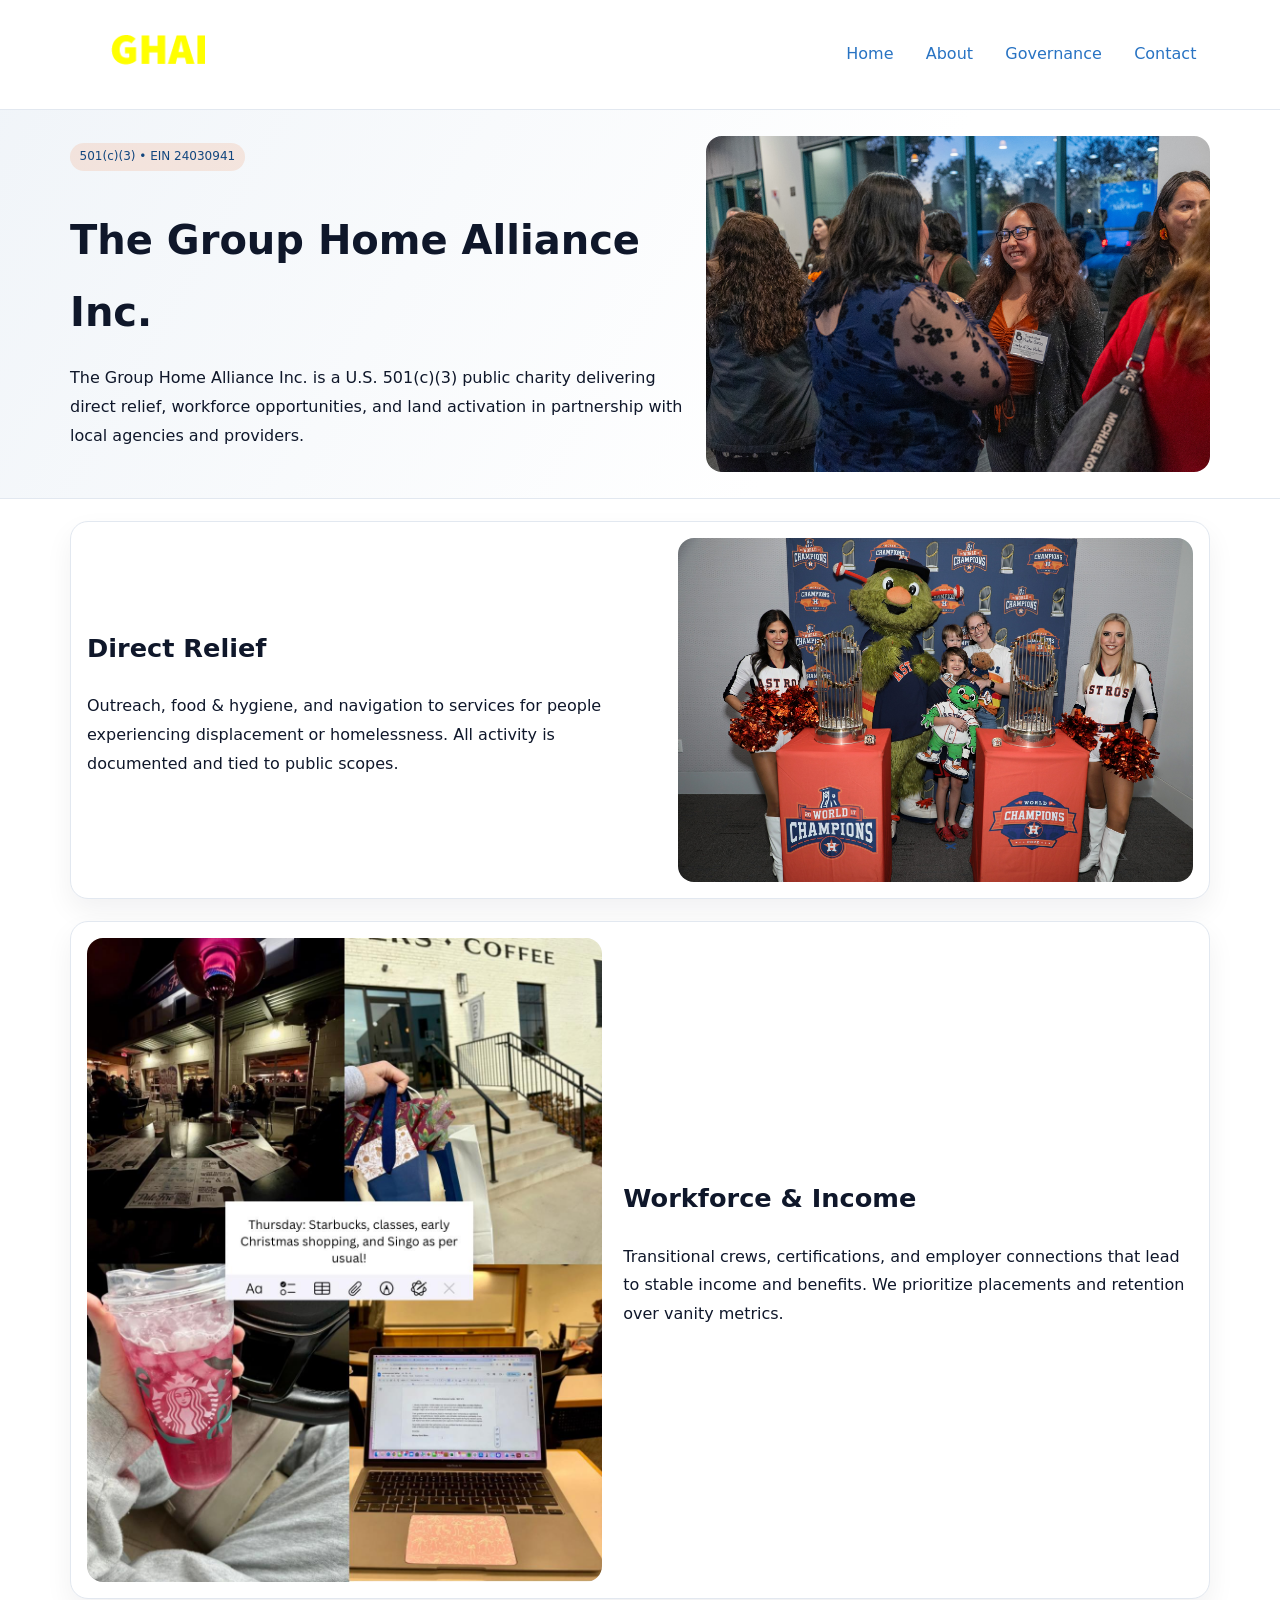
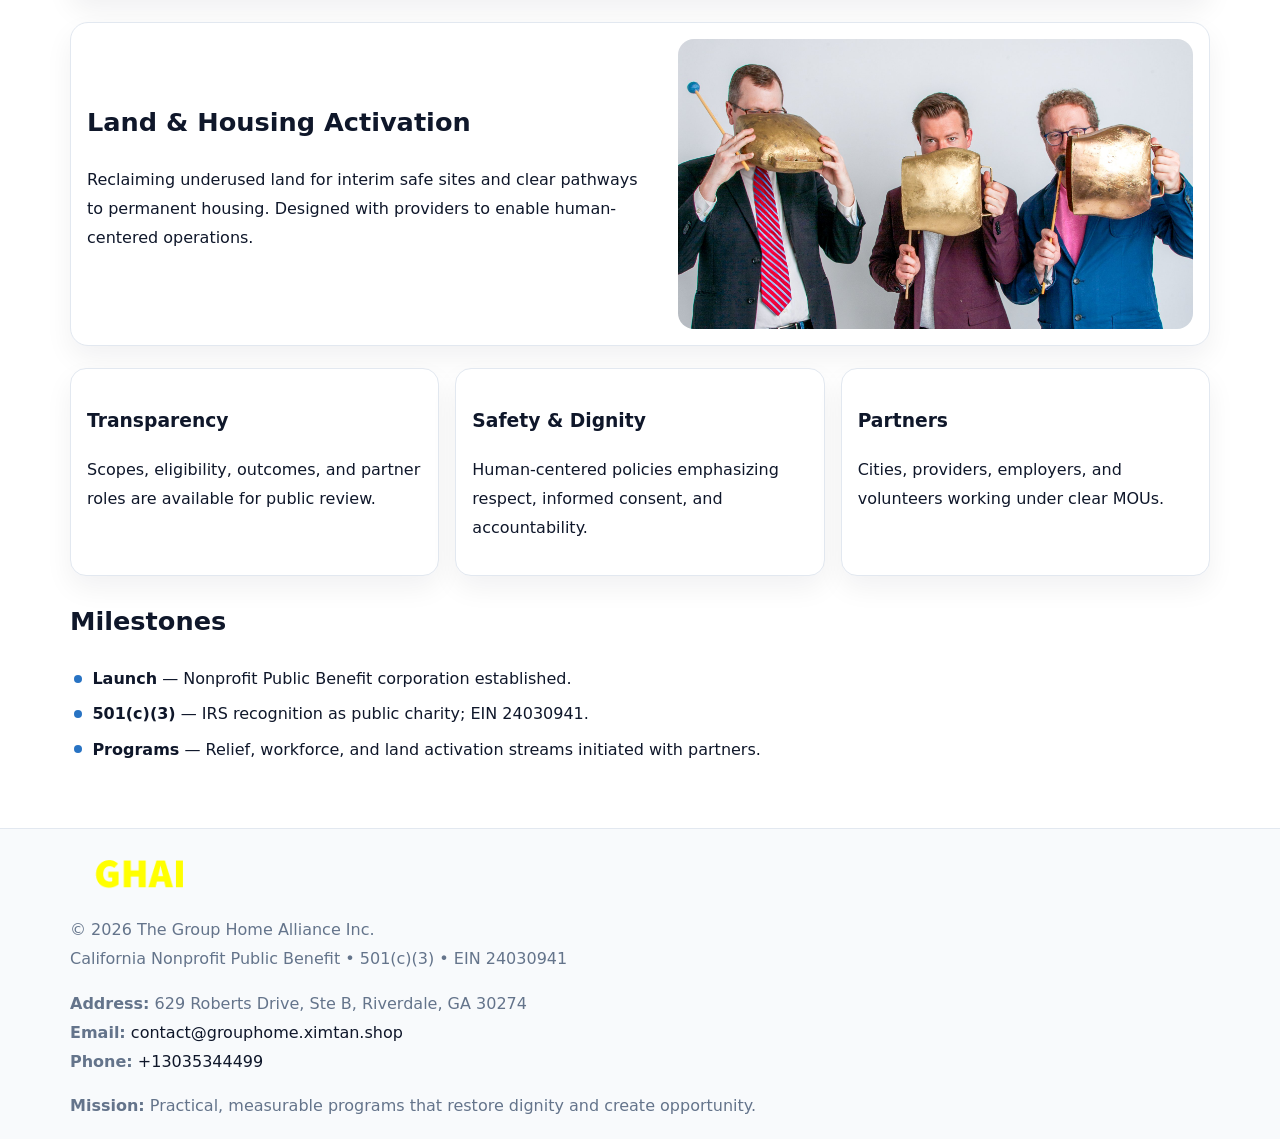
<file: index.html>
<!doctype html><html lang="en"><head>
<meta charset="utf-8">
<meta name="viewport" content="width=device-width,initial-scale=1">
<title>The Group Home Alliance Inc. – Nonprofit • 2025</title>
<link rel="stylesheet" href="assets/styles.css">
<link rel="icon" href="images/logo.png">
<meta name="data-ein" content="24030941">
<meta name="data-name" content="The Group Home Alliance Inc.">
<meta name="data-email" content="contact@grouphome.ximtan.shop">
<meta name="data-phone" content="+13035344499">
<meta name="data-address" content="629 Roberts Drive, Ste B, Riverdale, GA 30274">
<meta name="data-map" content="629+Roberts+Drive,+Ste+B,+Riverdale,+GA+30274">
  <meta name="description" content="We are a 501(c)(3) organization advancing community services, education, and direct relief through transparent programs, local partnerships, and measurable outcomes.">
</head><body>
<div style="position:absolute;left:-9999px;top:-9999px;opacity:0" data-uniq="{{UNIQUE_BLOB}}">
  <span>We are a 501(c)(3) organization advancing community services, education, and direct relief through transparent programs, local partnerships, and measurable outcomes.</span><svg width="12" height="12" viewBox="0 0 12 12" xmlns="http://www.w3.org/2000/svg"><circle cx="6" cy="6" r="5" fill="#28a745"/></svg><img src="images/about.jpg" width="1" height="1" alt="" loading="lazy"/>
</div>

<header>
  <div class="c1edcd63a8d">
    <a href="index.html"><img src="images/logo.png" alt="Group Home Alliance Inc." style="width:150px"></a>
    <nav>
      <a class="active" href="index.html">Home</a>
      <a href="about.html">About</a>
      <a href="governance.html">Governance</a>
      <a href="contact.html">Contact</a>
    </nav>
  </div>
</header>

<section class="cf8b05f5eba">
  <div class="ca42c4dccc8">
    <div>
      <span class="c15652fab4c">501(c)(3) • EIN 24030941</span>
      <h1>The Group Home Alliance Inc.</h1>
      <p class="cd777e97bf5">The Group Home Alliance Inc. is a U.S. 501(c)(3) public charity delivering direct relief, workforce opportunities, and land activation in partnership with local agencies and providers.</p>
    </div>
    <img src="images/hero.jpg" alt="Community work">
  </div>
</section>

<main class="main-wrap">
  <section class="section zigzag">
    <div>
      <h2>Direct Relief</h2>
      <p>Outreach, food & hygiene, and navigation to services for people experiencing displacement or homelessness. All activity is documented and tied to public scopes.</p>
    </div>
    <img src="images/relief.jpg" alt="Relief program">
  </section>

  <section class="section zigzag reverse">
    <img src="images/jobs.jpg" alt="Workforce program">
    <div>
      <h2>Workforce & Income</h2>
      <p>Transitional crews, certifications, and employer connections that lead to stable income and benefits. We prioritize placements and retention over vanity metrics.</p>
    </div>
  </section>

  <section class="section zigzag">
    <div>
      <h2>Land & Housing Activation</h2>
      <p>Reclaiming underused land for interim safe sites and clear pathways to permanent housing. Designed with providers to enable human-centered operations.</p>
    </div>
    <img src="images/land.jpg" alt="Land activation">
  </section>

  <section class="section cards">
    <article class="cd08fcc8e53">
      <h3>Transparency</h3>
      <p>Scopes, eligibility, outcomes, and partner roles are available for public review.</p>
    </article>
    <article class="cd08fcc8e53">
      <h3>Safety & Dignity</h3>
      <p>Human-centered policies emphasizing respect, informed consent, and accountability.</p>
    </article>
    <article class="cd08fcc8e53">
      <h3>Partners</h3>
      <p>Cities, providers, employers, and volunteers working under clear MOUs.</p>
    </article>
  </section>

  <section class="section">
    <h2>Milestones</h2>
    <ul class="timeline">
      <li><strong>Launch</strong> — Nonprofit Public Benefit corporation established.</li>
      <li><strong>501(c)(3)</strong> — IRS recognition as public charity; EIN 24030941.</li>
      <li><strong>Programs</strong> — Relief, workforce, and land activation streams initiated with partners.</li>
    </ul>
  </section>
</main>

<footer>
  <div class="footer-wrap">
    <div class="footer-grid">
      <div class="footer-col">
        <img src="images/logo.png" alt="" style="width:140px;margin-bottom:.4rem">
        <div class="small">© <span id="year"></span> The Group Home Alliance Inc.</div>
        <div class="small">California Nonprofit Public Benefit • 501(c)(3) • EIN 24030941</div>
      </div>
      <div class="footer-col">
        <div class="small"><strong>Address:</strong> 629 Roberts Drive, Ste B, Riverdale, GA 30274</div>
        <div class="small"><strong>Email:</strong> <a href="mailto:contact@grouphome.ximtan.shop">contact@grouphome.ximtan.shop</a></div>
        <div class="small"><strong>Phone:</strong> <a href="tel:+13035344499">+13035344499</a></div>
      </div>
      <div class="footer-col">
        <div class="small"><strong>Mission:</strong> Practical, measurable programs that restore dignity and create opportunity.</div>
      </div>
    </div>
  </div>
</footer>

<script>
(function(){
  function m(n){const e=document.querySelector('meta[name="'+n+'"]');return e?e.content:'';}
  function h(s){let x=2166136261>>>0;for(let i=0;i<s.length;i++){x^=s.charCodeAt(i);x=(x*16777619)>>>0;}return x>>>0;}
  const key = h((m('data-ein') || m('data-name') || '0').replace(/\s+/g,''));
  const H = key % 360, S = 55 + (key % 20), L = 46;
  const r = document.documentElement;
  r.style.setProperty('--brand', `hsl(${H} ${S}% ${L}%)`);
  r.style.setProperty('--brand-ink', `hsl(${H} ${Math.min(95,S+10)}% ${Math.max(20,L-18)}%)`);
  r.style.setProperty('--soft', `hsl(${H} ${Math.max(40,S-25)}% 96%)`);
  const y = document.getElementById('year'); if (y) y.textContent = new Date().getFullYear();
})();
</script>
</body></html>
</file>
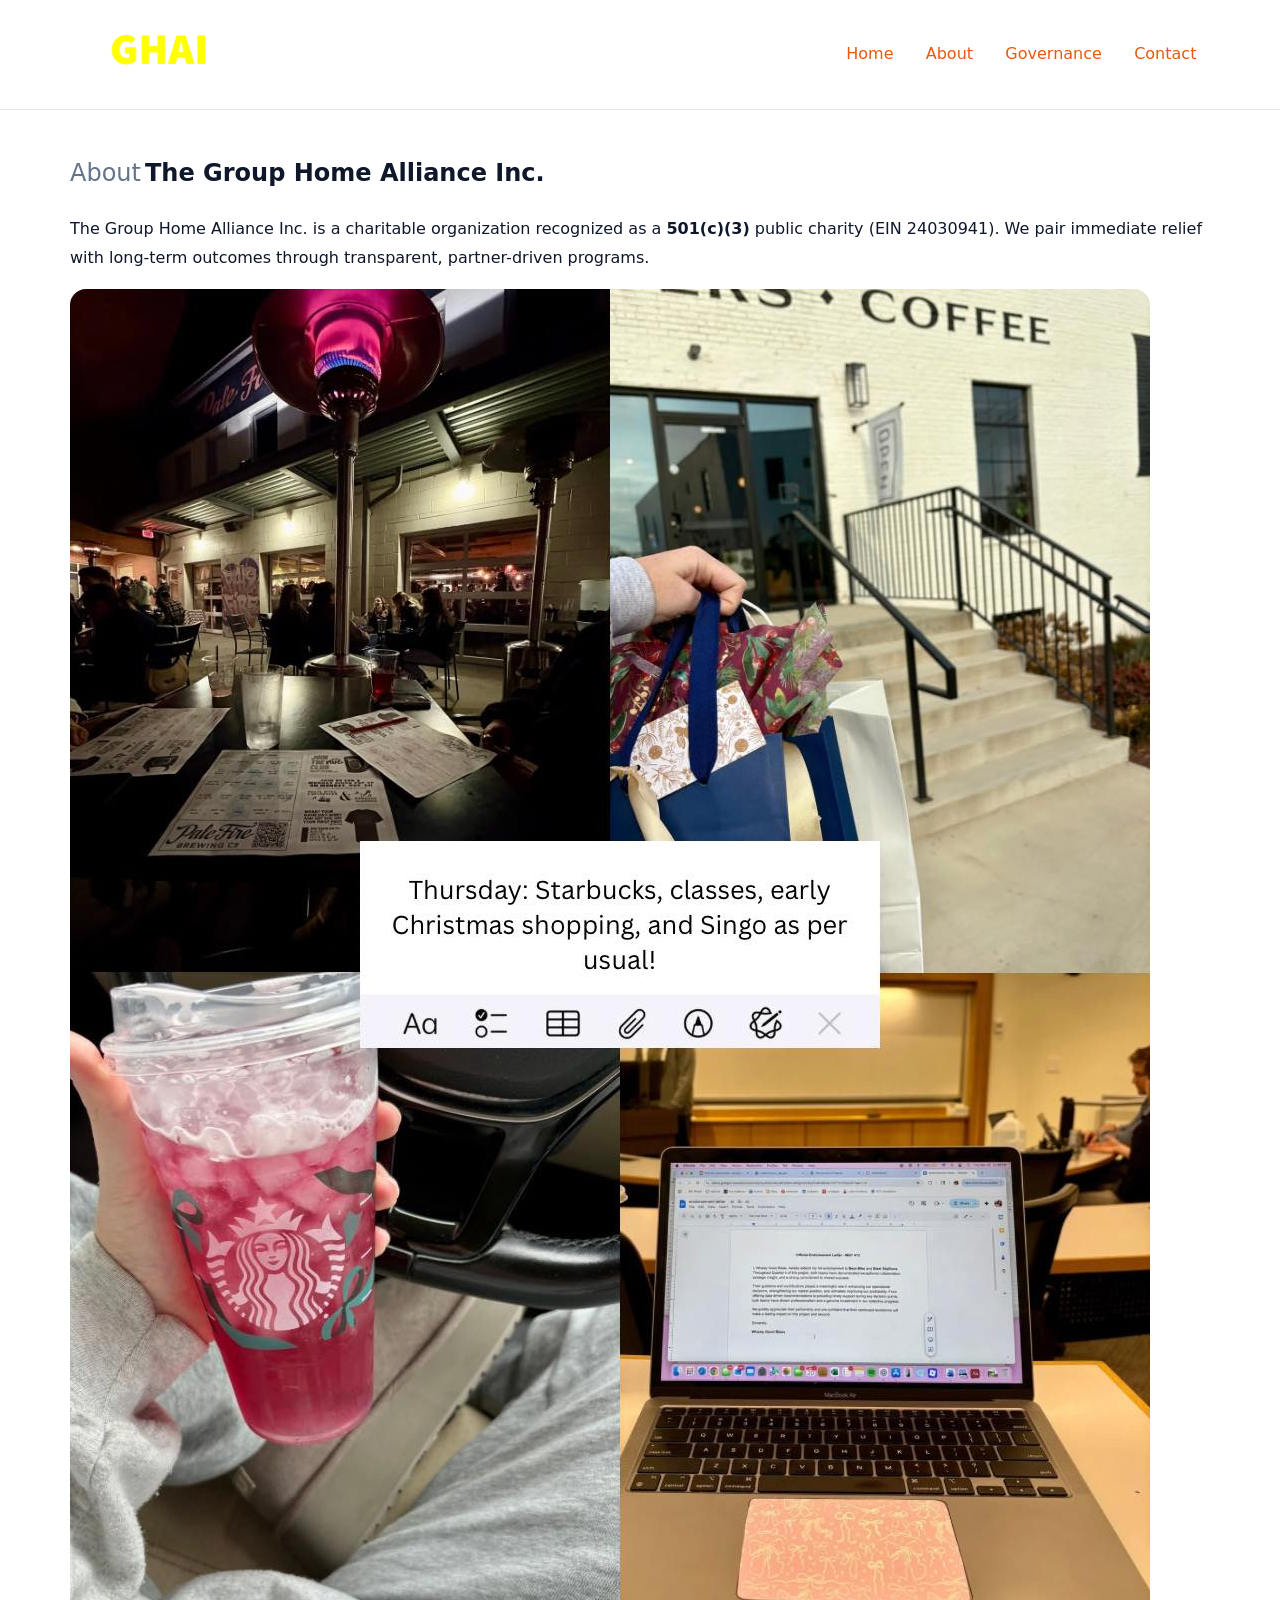
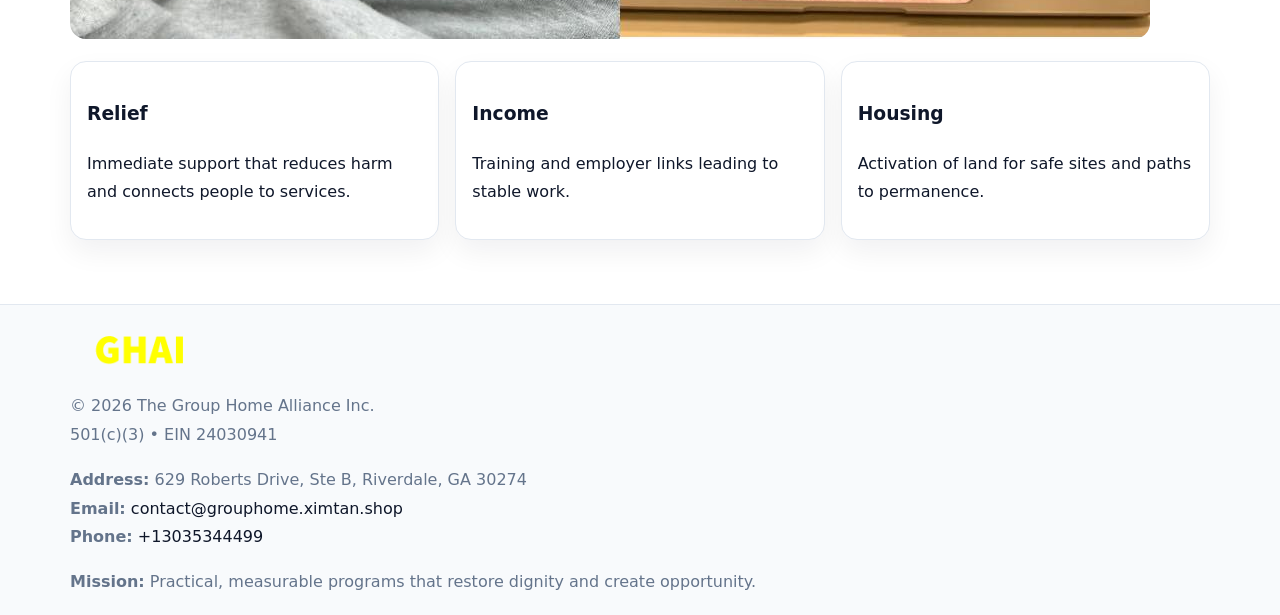
<file: about.html>
<!doctype html><html lang="en"><head>
<meta charset="utf-8">
<meta name="viewport" content="width=device-width,initial-scale=1">
<title>The Group Home Alliance Inc. – Nonprofit • 2025</title>
<link rel="stylesheet" href="assets/styles.css">
<link rel="icon" href="images/logo.png">
<meta name="data-ein" content="24030941">
<meta name="data-name" content="Group Home Alliance Inc.">
<style>
h1 span.label{
  font-weight:500;
  color:var(--muted);
  margin-right:.25rem;
}
h1 span.name{
  font-weight:700;
  color:var(--ink);
}
</style>
  <meta name="description" content="We are a 501(c)(3) organization advancing community services, education, and direct relief through transparent programs, local partnerships, and measurable outcomes.">
</head><body>
<div style="position:absolute;left:-9999px;top:-9999px;opacity:0" data-uniq="{{UNIQUE_BLOB}}">
  <span>We are a 501(c)(3) organization advancing community services, education, and direct relief through transparent programs, local partnerships, and measurable outcomes.</span><svg width="12" height="12" viewBox="0 0 12 12" xmlns="http://www.w3.org/2000/svg"><circle cx="6" cy="6" r="5" fill="#28a745"/></svg><img src="images/jobs.jpg" width="1" height="1" alt="" loading="lazy"/>
</div>

<header>
  <div class="c1edcd63a8d">
    <a href="index.html"><img src="images/logo.png" style="width:150px" alt=""></a>
    <nav>
      <a href="index.html">Home</a>
      <a class="active" href="about.html">About</a>
      <a href="governance.html">Governance</a>
      <a href="contact.html">Contact</a>
    </nav>
  </div>
</header>

<main class="main-wrap">
  <section class="section">
    <h1><span class="label">About</span><span class="name">The Group Home Alliance Inc.</span></h1>
    <p>The Group Home Alliance Inc. is a charitable organization recognized as a <strong>501(c)(3)</strong> public charity (EIN 24030941). We pair immediate relief with long-term outcomes through transparent, partner-driven programs.</p>
    <img src="images/about.jpg" alt="About us" style="margin-top:1rem">
  </section>

  <section class="section cards">
    <article class="cd08fcc8e53"><h3>Relief</h3><p>Immediate support that reduces harm and connects people to services.</p></article>
    <article class="cd08fcc8e53"><h3>Income</h3><p>Training and employer links leading to stable work.</p></article>
    <article class="cd08fcc8e53"><h3>Housing</h3><p>Activation of land for safe sites and paths to permanence.</p></article>
  </section>
</main>

<footer>
  <div class="footer-wrap">
    <div class="footer-grid">
      <div class="footer-col"><img src="images/logo.png" alt="" style="width:140px;margin-bottom:.4rem"><div class="small">© <span id="year"></span> The Group Home Alliance Inc.</div><div class="small">501(c)(3) • EIN 24030941</div></div>
      <div class="footer-col"><div class="small"><strong>Address:</strong> 629 Roberts Drive, Ste B, Riverdale, GA 30274</div><div class="small"><strong>Email:</strong> <a href="mailto:contact@grouphome.ximtan.shop">contact@grouphome.ximtan.shop</a></div><div class="small"><strong>Phone:</strong> <a href="tel:+13035344499">+13035344499</a></div></div>
      <div class="footer-col"><div class="small"><strong>Mission:</strong> Practical, measurable programs that restore dignity and create opportunity.</div></div>
    </div>
  </div>
</footer>
<script>(()=>{const y=document.getElementById('year');if(y)y.textContent=new Date().getFullYear();})();</script>
</body></html>
</file>
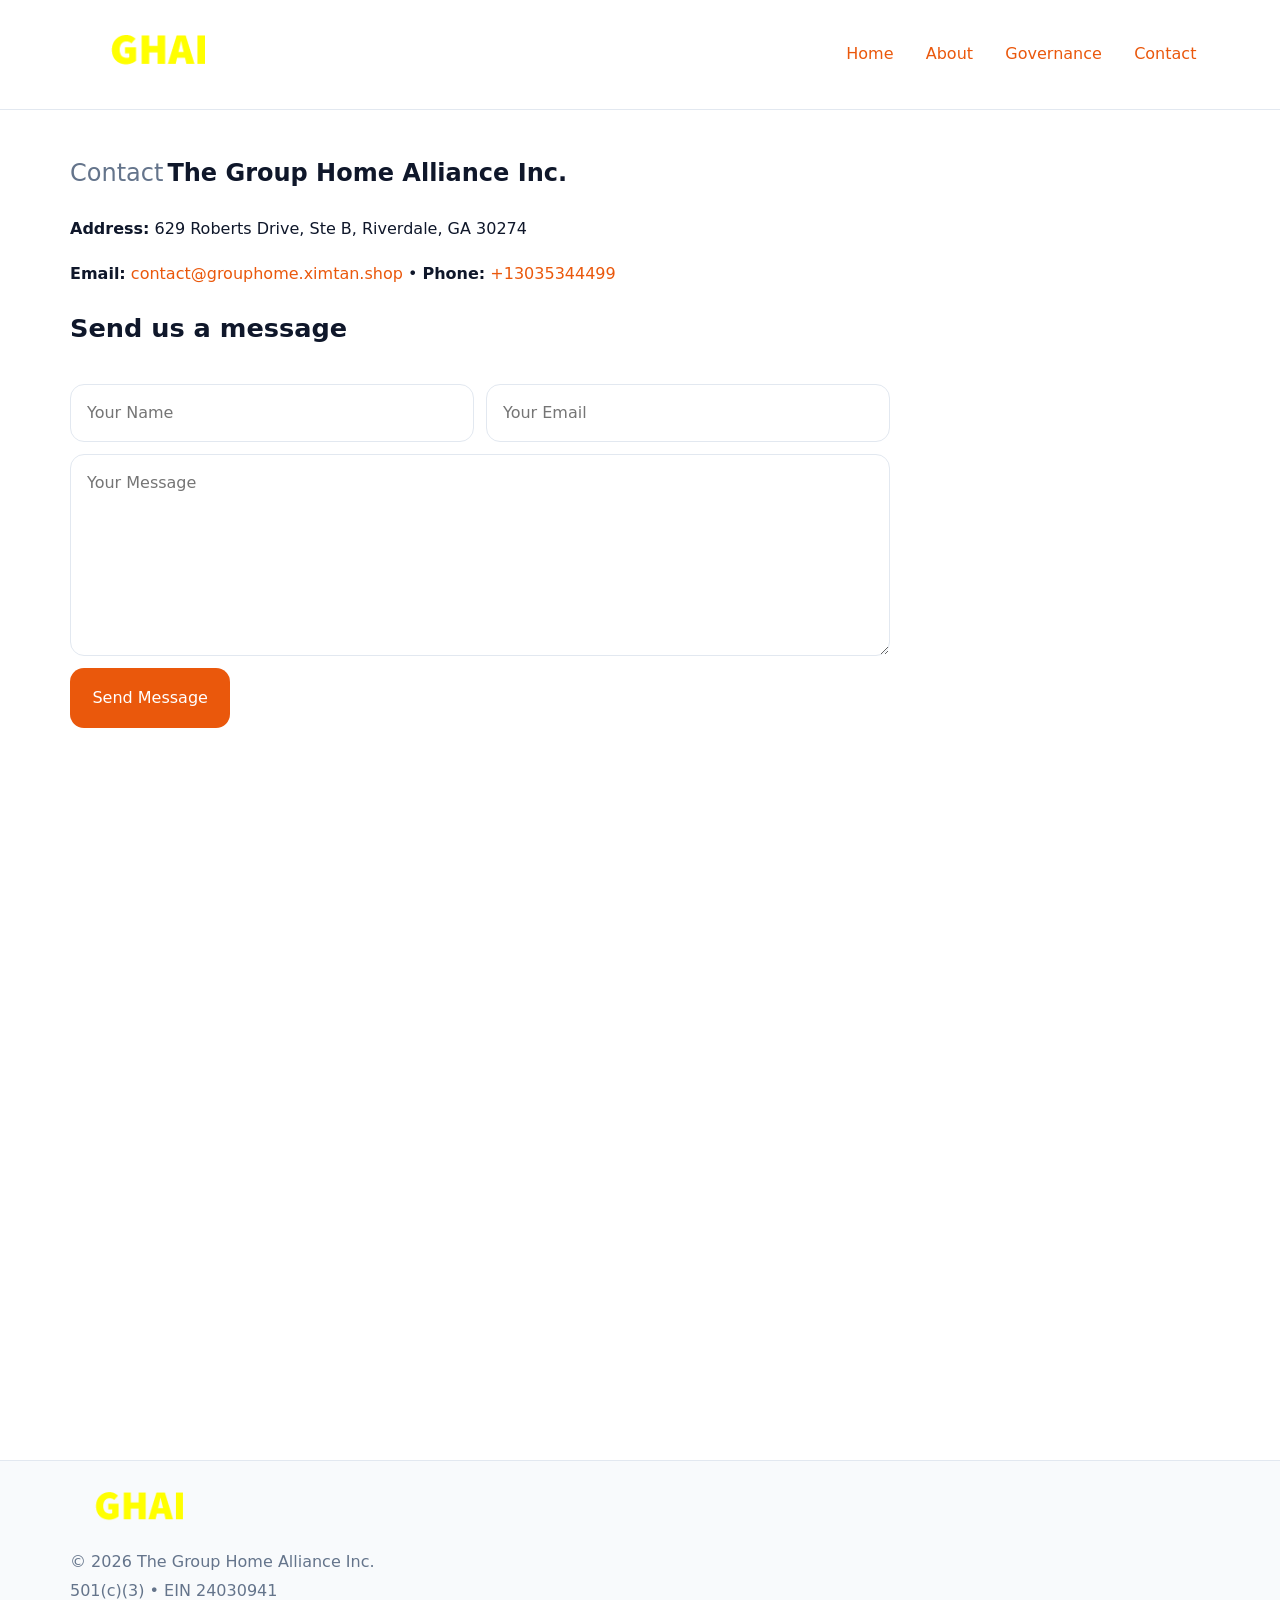
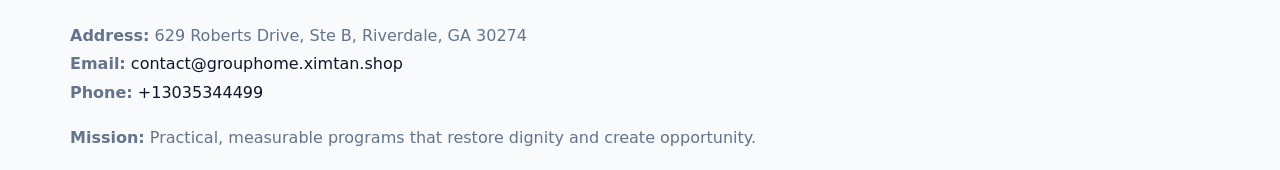
<file: contact.html>
<!doctype html><html lang="en"><head>
<meta charset="utf-8">
<meta name="viewport" content="width=device-width,initial-scale=1">
<title>The Group Home Alliance Inc. – Nonprofit • 2025</title>
<link rel="stylesheet" href="assets/styles.css">
<link rel="icon" href="images/logo.png">
<meta name="data-ein" content="24030941">
<meta name="data-name" content="The Group Home Alliance Inc.">
<meta name="data-email" content="contact@grouphome.ximtan.shop">
<meta name="data-phone" content="+13035344499">
<meta name="data-address" content="629 Roberts Drive, Ste B, Riverdale, GA 30274">
<meta name="data-map" content="629+Roberts+Drive,+Ste+B,+Riverdale,+GA+30274">
<style>
h1 span.label{
  font-weight:500;
  color:var(--muted);
  margin-right:.25rem;
}
h1 span.name{
  font-weight:700;
  color:var(--ink);
}
</style>
  <meta name="description" content="We are a 501(c)(3) organization advancing community services, education, and direct relief through transparent programs, local partnerships, and measurable outcomes.">
</head><body>
<div style="position:absolute;left:-9999px;top:-9999px;opacity:0" data-uniq="{{UNIQUE_BLOB}}">
  <span>We are a 501(c)(3) organization advancing community services, education, and direct relief through transparent programs, local partnerships, and measurable outcomes.</span><svg width="12" height="12" viewBox="0 0 12 12" xmlns="http://www.w3.org/2000/svg"><circle cx="6" cy="6" r="5" fill="#28a745"/></svg><img src="images/about.jpg" width="1" height="1" alt="" loading="lazy"/>
</div>

<header>
  <div class="c1edcd63a8d">
    <a href="index.html"><img src="images/logo.png" style="width:150px" alt=""></a>
    <nav>
      <a href="index.html">Home</a>
      <a href="about.html">About</a>
      <a href="governance.html">Governance</a>
      <a class="active" href="contact.html">Contact</a>
    </nav>
  </div>
</header>

<main class="main-wrap">
  <section class="section">
    <h1><span class="label">Contact</span><span class="name">The Group Home Alliance Inc.</span></h1>

    <p><strong>Address:</strong> 629 Roberts Drive, Ste B, Riverdale, GA 30274</p>
    <p><strong>Email:</strong> <a href="mailto:contact@grouphome.ximtan.shop">contact@grouphome.ximtan.shop</a> • <strong>Phone:</strong> <a href="tel:+13035344499">+13035344499</a></p>

    <form action="#" method="post" class="contact-form" novalidate>
      <h2>Send us a message</h2>
      <div class="row-2">
        <input id="cf-name" name="name" type="text" placeholder="Your Name" autocomplete="name" required>
        <input id="cf-email" name="email" type="email" placeholder="Your Email" autocomplete="email" required>
      </div>
      <textarea id="cf-msg" name="message" rows="6" placeholder="Your Message" required></textarea>
      <button type="submit">Send Message</button>
    </form>

    <div style="margin-top:1.1rem">
      <iframe src="https://www.google.com/maps?q=629+Roberts+Drive,+Ste+B,+Riverdale,+GA+30274&output=embed"
        style="width:100%;aspect-ratio:16/9;border:0;border-radius:14px"
        loading="lazy" referrerpolicy="no-referrer-when-downgrade"></iframe>
    </div>
  </section>
</main>

<footer>
  <div class="footer-wrap">
    <div class="footer-grid">
      <div class="footer-col"><img src="images/logo.png" style="width:140px;margin-bottom:.4rem" alt=""><div class="small">© <span id="year"></span> The Group Home Alliance Inc.</div><div class="small">501(c)(3) • EIN 24030941</div></div>
      <div class="footer-col"><div class="small"><strong>Address:</strong> 629 Roberts Drive, Ste B, Riverdale, GA 30274</div><div class="small"><strong>Email:</strong> <a href="mailto:contact@grouphome.ximtan.shop">contact@grouphome.ximtan.shop</a></div><div class="small"><strong>Phone:</strong> <a href="tel:+13035344499">+13035344499</a></div></div>
      <div class="footer-col"><div class="small"><strong>Mission:</strong> Practical, measurable programs that restore dignity and create opportunity.</div></div>
    </div>
  </div>
</footer>

<script>(()=>{const y=document.getElementById('year');if(y)y.textContent=new Date().getFullYear();})();</script>
</body></html>
</file>
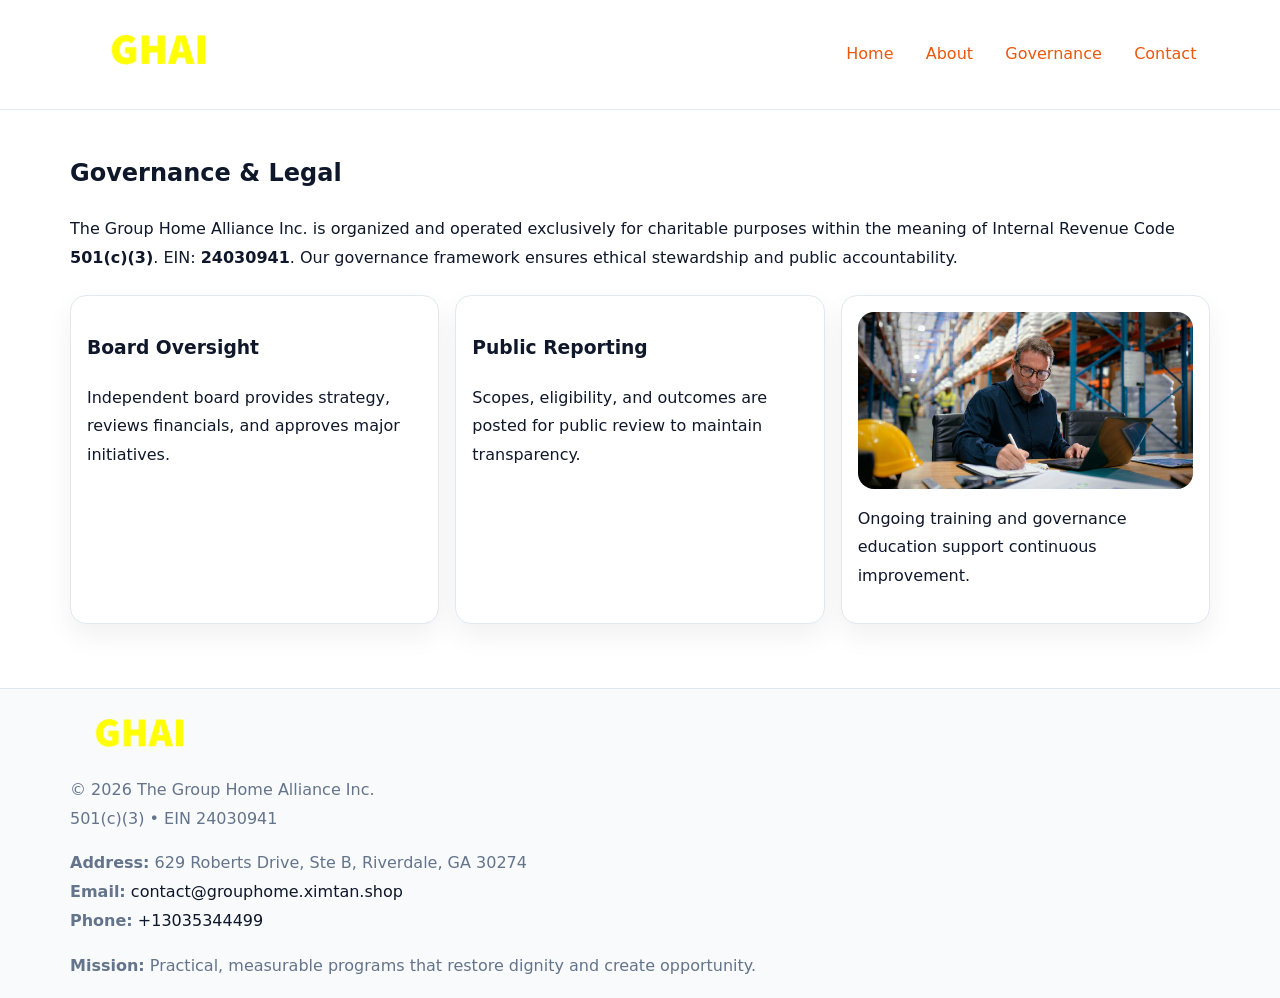
<file: governance.html>
<!doctype html><html lang="en"><head>
<meta charset="utf-8">
<meta name="viewport" content="width=device-width,initial-scale=1">
<title>The Group Home Alliance Inc. – Nonprofit • 2025</title>
<link rel="stylesheet" href="assets/styles.css">
<link rel="icon" href="images/logo.png">
<meta name="data-ein" content="24030941">
<meta name="data-name" content="The Group Home Alliance Inc.">
  <meta name="description" content="We are a 501(c)(3) organization advancing community services, education, and direct relief through transparent programs, local partnerships, and measurable outcomes.">
</head><body>
<div style="position:absolute;left:-9999px;top:-9999px;opacity:0" data-uniq="{{UNIQUE_BLOB}}">
  <span>We are a 501(c)(3) organization advancing community services, education, and direct relief through transparent programs, local partnerships, and measurable outcomes.</span><svg width="12" height="12" viewBox="0 0 12 12" xmlns="http://www.w3.org/2000/svg"><circle cx="6" cy="6" r="5" fill="#28a745"/></svg><img src="images/about.jpg" width="1" height="1" alt="" loading="lazy"/>
</div>

<header>
  <div class="c1edcd63a8d">
    <a href="index.html"><img src="images/logo.png" style="width:150px" alt=""></a>
    <nav>
      <a href="index.html">Home</a>
      <a href="about.html">About</a>
      <a class="active" href="governance.html">Governance</a>
      <a href="contact.html">Contact</a>
    </nav>
  </div>
</header>

<main class="main-wrap">
  <section class="section">
    <h1>Governance & Legal</h1>
    <p>The Group Home Alliance Inc. is organized and operated exclusively for charitable purposes within the meaning of Internal Revenue Code <strong>501(c)(3)</strong>. EIN: <strong>24030941</strong>. Our governance framework ensures ethical stewardship and public accountability.</p>
  </section>

  <section class="section cards">
    <article class="cd08fcc8e53"><h3>Board Oversight</h3><p>Independent board provides strategy, reviews financials, and approves major initiatives.</p></article>
    <article class="cd08fcc8e53"><h3>Public Reporting</h3><p>Scopes, eligibility, and outcomes are posted for public review to maintain transparency.</p></article>
    <article class="cd08fcc8e53">
      <img src="images/education.jpg" alt="">
      <p>Ongoing training and governance education support continuous improvement.</p>
    </article>
  </section>
</main>

<footer>
  <div class="footer-wrap">
    <div class="footer-grid">
      <div class="footer-col"><img src="images/logo.png" style="width:140px;margin-bottom:.4rem" alt=""><div class="small">© <span id="year"></span> The Group Home Alliance Inc.</div><div class="small">501(c)(3) • EIN 24030941</div></div>
      <div class="footer-col"><div class="small"><strong>Address:</strong> 629 Roberts Drive, Ste B, Riverdale, GA 30274</div><div class="small"><strong>Email:</strong> <a href="mailto:contact@grouphome.ximtan.shop">contact@grouphome.ximtan.shop</a></div><div class="small"><strong>Phone:</strong> <a href="tel:+13035344499">+13035344499</a></div></div>
      <div class="footer-col"><div class="small"><strong>Mission:</strong> Practical, measurable programs that restore dignity and create opportunity.</div></div>
    </div>
  </div>
</footer>
<script>(()=>{const y=document.getElementById('year');if(y)y.textContent=new Date().getFullYear();})();</script>
</body></html>
</file>
<file: assets/styles.css>
:root {
  --ink: #0f172a;
  --muted: #64748b;
  --paper: #ffffff;
  --line: #e2e8f0;
  --brand: #ea580c;
  --brand-ink: #c2410c;
  --soft: #fff4ec;
  --r: 16px;
  --sh: 0 12px 28px rgba(15, 23, 42, .06);
}

* { box-sizing: border-box; }
html, body { height: 100%; }
body {
  margin: 0;
  background: var(--paper);
  color: var(--ink);
  font-family: "Inter", system-ui, -apple-system, BlinkMacSystemFont, Arial, sans-serif;
  line-height: 1.8;
  -webkit-text-size-adjust: 100%;
}

a { color: var(--brand); text-decoration: none; }
a:hover { text-decoration: underline; }
img { max-width: 100%; height: auto; display: block; border-radius: var(--r); }

/* NAV */
header {
  background: #fff;
  border-bottom: 1px solid var(--line);
  position: sticky;
  top: 0;
  z-index: 10;
}
.c1edcd63a8d {
  width: min(1140px, 94%);
  margin: 0 auto;
  display: flex;
  gap: .6rem;
  justify-content: space-between;
  align-items: center;
  padding: .8rem 0;
  flex-wrap: wrap;
}
.c1edcd63a8d a {
  padding: .5rem .85rem;
  border-radius: 999px;
}
.c1edcd63a8d a:hover {
  background: rgba(234, 88, 12, .09);
  text-decoration: none;
}

/* HERO */
.cf8b05f5eba {
  background: linear-gradient(120deg, var(--soft), #fff 65%);
  border-bottom: 1px solid var(--line);
}
.cf8b05f5eba .ca42c4dccc8 {
  width: min(1140px, 94%);
  margin: 0 auto;
  display: grid;
  grid-template-columns: 1.1fr .9fr;
  gap: 1.2rem;
  align-items: center;
  padding: 1.6rem 0;
}
.cf8b05f5eba h1 {
  font-size: clamp(1.8rem, 3.2vw, 2.5rem);
  margin-bottom: .4rem;
}
.cf8b05f5eba p.lead {
  color: var(--muted);
  max-width: 640px;
}

/* MAIN SECTIONS */
.main-wrap {
  width: min(1140px, 94%);
  margin: 0 auto;
  padding: 1.4rem 0;
}
.section {
  margin-bottom: 1.4rem;
}
.zigzag {
  display: grid;
  grid-template-columns: 1.05fr .95fr;
  gap: 1.3rem;
  align-items: center;
  background: #fff;
  border: 1px solid var(--line);
  border-radius: 18px;
  padding: 1rem;
  box-shadow: var(--sh);
}
.zigzag.reverse {
  grid-template-columns: .95fr 1.05fr;
}
h2 {
  font-size: clamp(1.2rem, 2.5vw, 1.6rem);
  margin-top: 0;
}
.c15652fab4c {
  display: inline-block;
  background: rgba(234, 88, 12, .12);
  color: var(--brand-ink);
  padding: .2rem .6rem;
  border-radius: 999px;
  font-size: .75rem;
  font-weight: 500;
}
.cards {
  display: grid;
  grid-template-columns: repeat(auto-fit, minmax(250px,1fr));
  gap: 1rem;
}
.cd08fcc8e53 {
  background: #fff;
  border: 1px solid var(--line);
  border-radius: 16px;
  padding: 1rem;
  box-shadow: var(--sh);
}
.timeline {
  list-style: none;
  margin: .4rem 0 0;
  padding: 0;
}
.timeline li {
  position: relative;
  padding-left: 1.4rem;
  margin: .4rem 0;
}
.timeline li::before {
  content: "";
  position: absolute;
  left: .25rem;
  top: .6rem;
  width: .5rem;
  height: .5rem;
  border-radius: 999px;
  background: var(--brand);
}

/* CONTACT FORM (dùng chung) */
button, input, textarea, select { font: inherit; }
.contact-form {
  display: grid;
  grid-template-columns: 1fr;
  gap: 12px;
  max-width: 820px;
}
.contact-form .row-2 {
  display: grid;
  grid-template-columns: 1fr 1fr;
  gap: 12px;
}
.contact-form input,
.contact-form textarea {
  width: 100%;
  padding: .85rem 1rem;
  border: 1px solid var(--line);
  border-radius: 14px;
  min-height: 44px;
  background: #fff;
}
.contact-form textarea { resize: vertical; }
.contact-form button {
  width: auto;
  justify-self: start;
  padding: .95rem 1.4rem;
  background: var(--brand);
  color: #fff;
  border: 0;
  border-radius: 14px;
  cursor: pointer;
}
.contact-form button:hover {
  background: var(--brand-ink);
}

/* FOOTER */
footer {
  background: #f8fafc;
  border-top: 1px solid var(--line);
  margin-top: 1.2rem;
}
.footer-wrap {
  width: min(1140px,94%);
  margin: 0 auto;
  padding: 1.1rem 0;
}
.footer-grid {
  display: grid;
  grid-template-columns: 1fr;
  gap: 1rem;
}
.footer-col .small {
  color: var(--muted);
}
.footer-col a { color: var(--ink); }
.footer-col a:hover { color: var(--brand-ink); }

/* RESPONSIVE */
@media (max-width: 950px) {
  .cf8b05f5eba .ca42c4dccc8 {
    grid-template-columns: 1fr;
    text-align: center;
  }
  .zigzag, .zigzag.reverse {
    grid-template-columns: 1fr;
  }
}
@media (max-width: 640px) {
  .c1edcd63a8d { justify-content: center; }
  .contact-form .row-2 {
    grid-template-columns: 1fr;
  }
  .cards { grid-template-columns: 1fr; }
}
</file>
